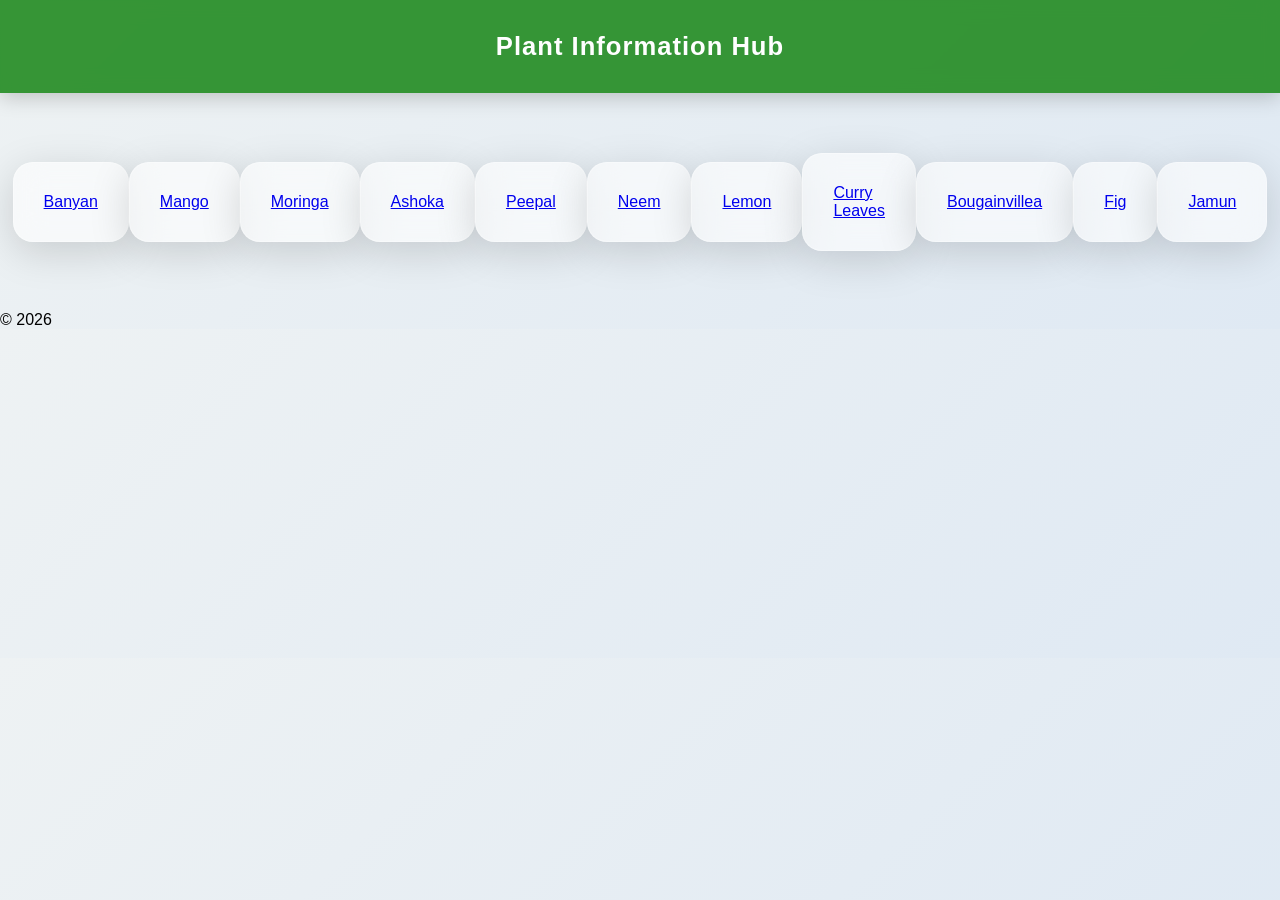
<file: index.html>
<!DOCTYPE html>
<html lang="en">
<head>
  <meta charset="UTF-8">
  <meta name="viewport" content="width=device-width, initial-scale=1.0">
  <title>Plant Information Hub</title>
  <link rel="stylesheet" href="styles.css">
</head>
<body>
<header>
  <h1>Plant Information Hub</h1>
</header>
<div class="container">
  <a href="banyan.html" class="card">Banyan</a>
  <a href="mango.html" class="card">Mango</a>
  <a href="moringa.html" class="card">Moringa</a>
  <a href="ashoka.html" class="card">Ashoka</a>
  <a href="peepal.html" class="card">Peepal</a>
  <a href="neem.html" class="card">Neem</a>
  <a href="lemon.html" class="card">Lemon</a>
  <a href="curry.html" class="card">Curry Leaves</a>
  <a href="bougainvillea.html" class="card">Bougainvillea</a>
  <a href="fig.html" class="card">Fig</a>
  <a href="jamun.html" class="card">Jamun</a>
</div>
<footer>© 2026</footer>
</body>
</html>
</file>
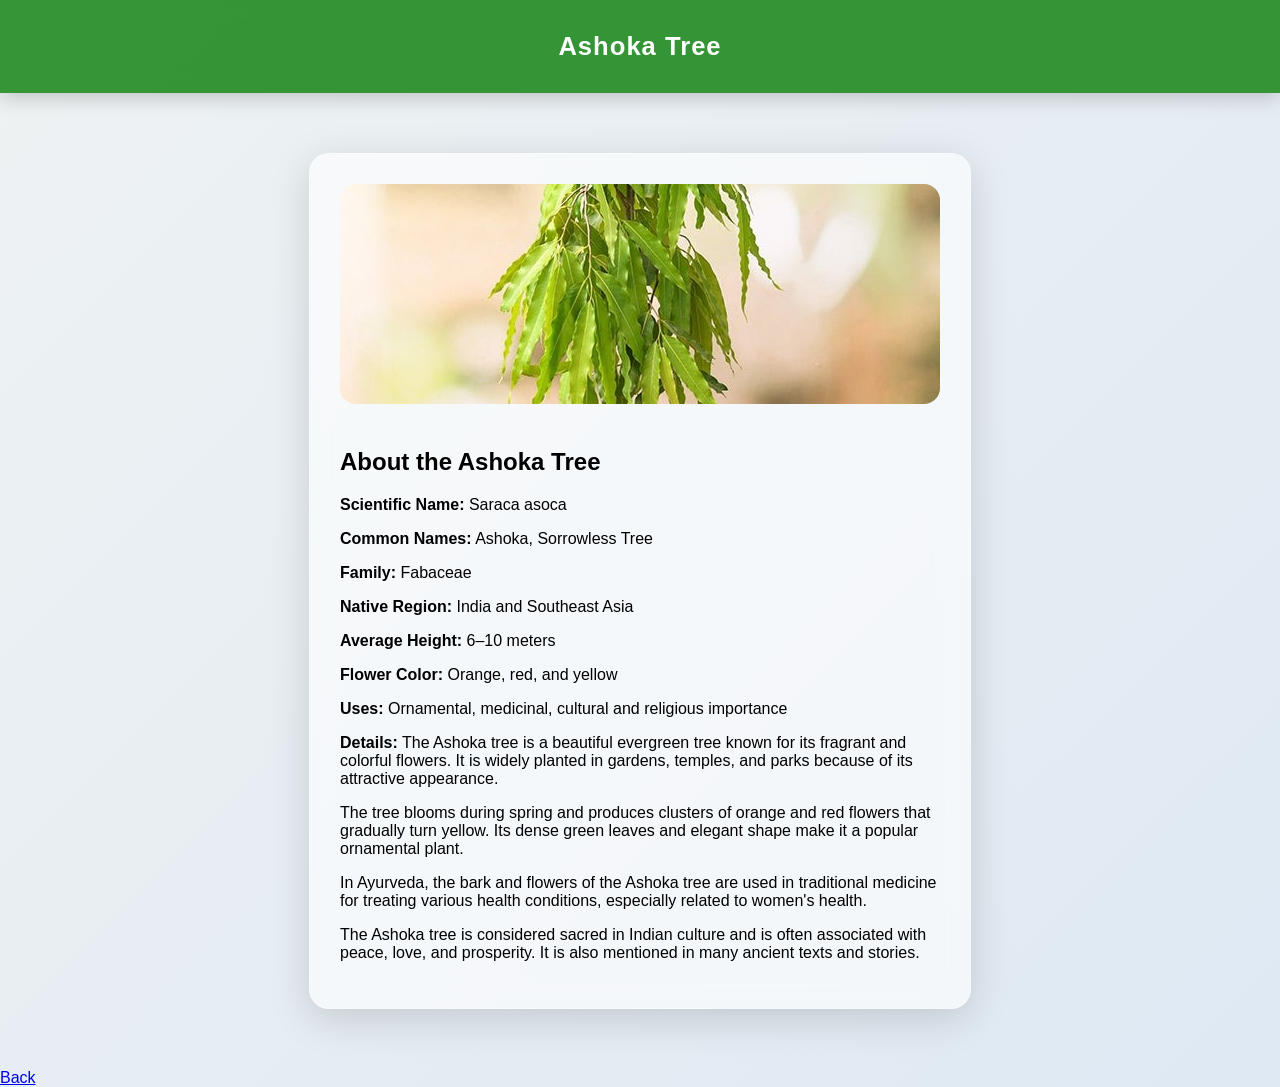
<file: ashoka.html>
<!DOCTYPE html>
<html>
<head>
    <title>Ashoka Tree</title>
    <link rel="stylesheet" href="styles.css">
</head>

<body>

    <header>
        <h1>Ashoka Tree</h1>
    </header>

    <div class="container">

        <div class="card">

            <img src="images/ashoka.jpg" alt="Ashoka Tree">

            <h2>About the Ashoka Tree</h2>

            <p><b>Scientific Name:</b> Saraca asoca</p>

            <p><b>Common Names:</b> Ashoka, Sorrowless Tree</p>

            <p><b>Family:</b> Fabaceae</p>

            <p><b>Native Region:</b> India and Southeast Asia</p>

            <p><b>Average Height:</b> 6–10 meters</p>

            <p><b>Flower Color:</b> Orange, red, and yellow</p>

            <p><b>Uses:</b> Ornamental, medicinal, cultural and religious importance</p>

            <p>
                <b>Details:</b>
                The Ashoka tree is a beautiful evergreen tree known for its fragrant 
                and colorful flowers. It is widely planted in gardens, temples, and 
                parks because of its attractive appearance.
            </p>

            <p>
                The tree blooms during spring and produces clusters of orange and red 
                flowers that gradually turn yellow. Its dense green leaves and elegant 
                shape make it a popular ornamental plant.
            </p>

            <p>
                In Ayurveda, the bark and flowers of the Ashoka tree are used in 
                traditional medicine for treating various health conditions, especially 
                related to women's health.
            </p>

            <p>
                The Ashoka tree is considered sacred in Indian culture and is often 
                associated with peace, love, and prosperity. It is also mentioned in 
                many ancient texts and stories.
            </p>

        </div>

    </div>

    <footer>
        <a href="index.html">Back</a>
    </footer>

</body>
</html>
</file>
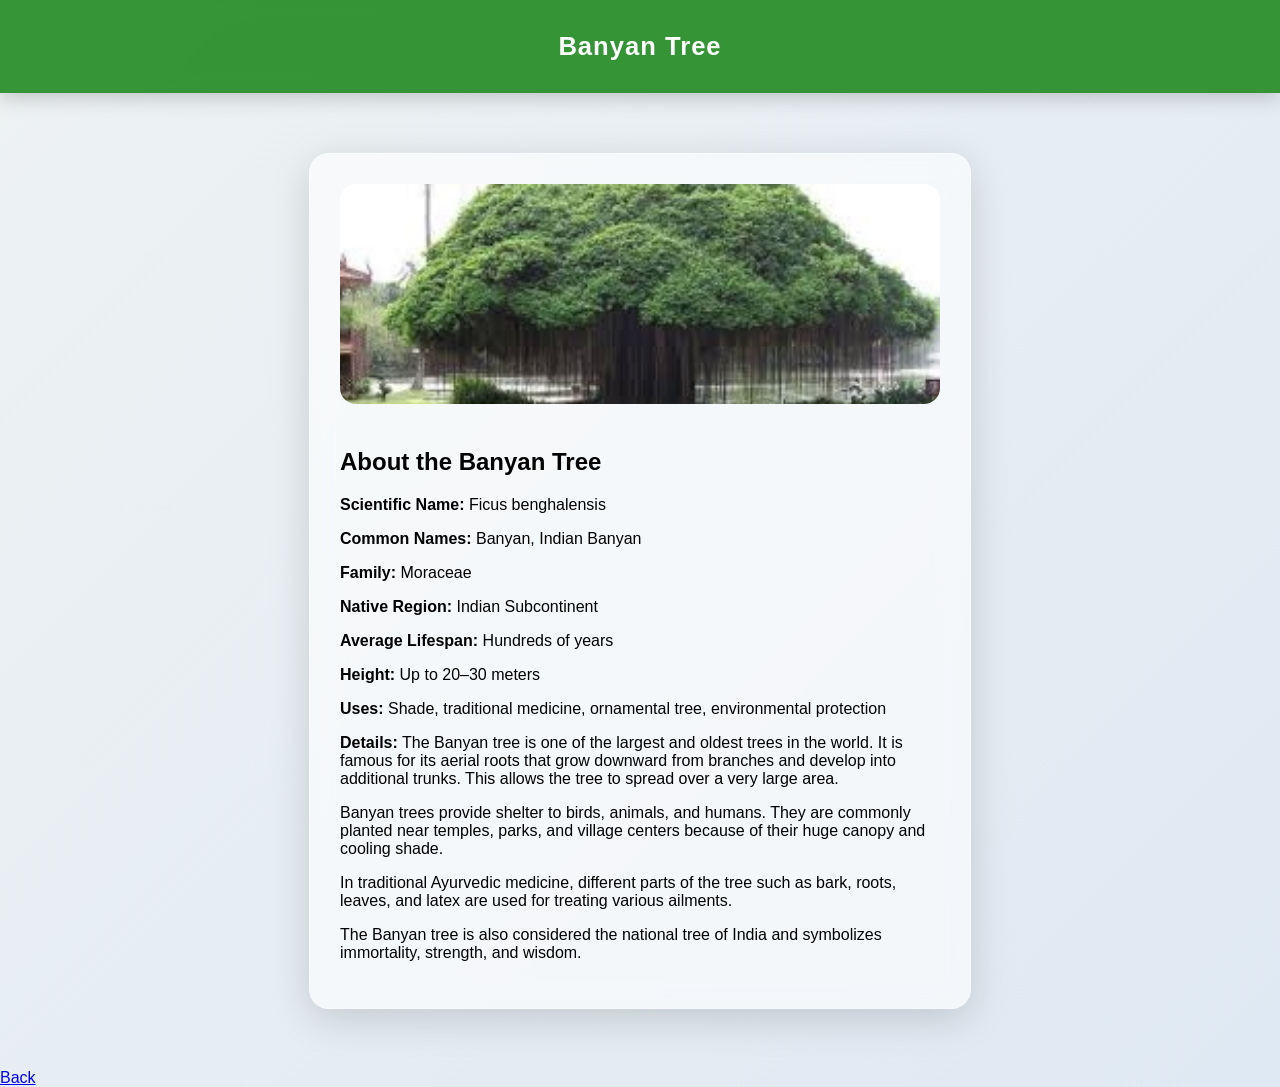
<file: banyan.html>
<!DOCTYPE html>
<html>
<head>
    <title>Banyan Tree</title>
    <link rel="stylesheet" href="styles.css">
</head>

<body>

    <header>
        <h1>Banyan Tree</h1>
    </header>

    <div class="container">

        <div class="card">

            <img src="images/banyan.jpg" alt="Banyan Tree">

            <h2>About the Banyan Tree</h2>

            <p><b>Scientific Name:</b> Ficus benghalensis</p>

            <p><b>Common Names:</b> Banyan, Indian Banyan</p>

            <p><b>Family:</b> Moraceae</p>

            <p><b>Native Region:</b> Indian Subcontinent</p>

            <p><b>Average Lifespan:</b> Hundreds of years</p>

            <p><b>Height:</b> Up to 20–30 meters</p>

            <p><b>Uses:</b> Shade, traditional medicine, ornamental tree, environmental protection</p>

            <p>
                <b>Details:</b> 
                The Banyan tree is one of the largest and oldest trees in the world. 
                It is famous for its aerial roots that grow downward from branches and 
                develop into additional trunks. This allows the tree to spread over a 
                very large area.
            </p>

            <p>
                Banyan trees provide shelter to birds, animals, and humans. 
                They are commonly planted near temples, parks, and village centers 
                because of their huge canopy and cooling shade.
            </p>

            <p>
                In traditional Ayurvedic medicine, different parts of the tree such as 
                bark, roots, leaves, and latex are used for treating various ailments.
            </p>

            <p>
                The Banyan tree is also considered the national tree of India and 
                symbolizes immortality, strength, and wisdom.
            </p>

        </div>

    </div>

    <footer>
        <a href="index.html">Back</a>
    </footer>

</body>
</html>
</file>
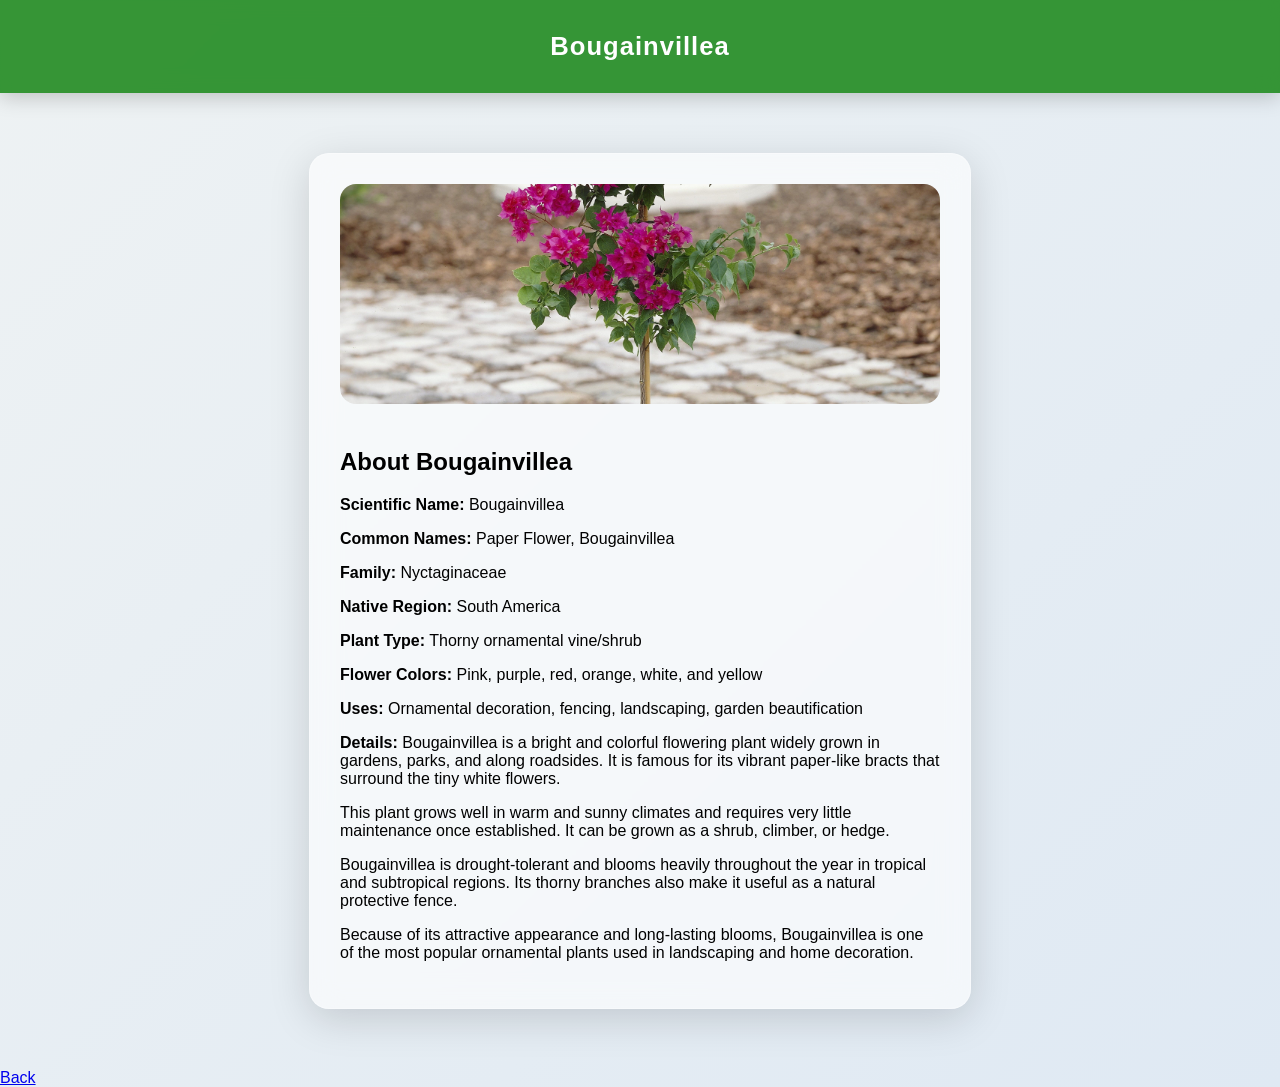
<file: bougainvillea.html>
<!DOCTYPE html>
<html>
<head>
    <title>Bougainvillea</title>
    <link rel="stylesheet" href="styles.css">
</head>

<body>

    <header>
        <h1>Bougainvillea</h1>
    </header>

    <div class="container">

        <div class="card">

            <img src="images/bougainvillea.jpg" alt="Bougainvillea Plant">

            <h2>About Bougainvillea</h2>

            <p><b>Scientific Name:</b> Bougainvillea</p>

            <p><b>Common Names:</b> Paper Flower, Bougainvillea</p>

            <p><b>Family:</b> Nyctaginaceae</p>

            <p><b>Native Region:</b> South America</p>

            <p><b>Plant Type:</b> Thorny ornamental vine/shrub</p>

            <p><b>Flower Colors:</b> Pink, purple, red, orange, white, and yellow</p>

            <p><b>Uses:</b> Ornamental decoration, fencing, landscaping, garden beautification</p>

            <p>
                <b>Details:</b>
                Bougainvillea is a bright and colorful flowering plant widely grown in 
                gardens, parks, and along roadsides. It is famous for its vibrant 
                paper-like bracts that surround the tiny white flowers.
            </p>

            <p>
                This plant grows well in warm and sunny climates and requires very 
                little maintenance once established. It can be grown as a shrub, 
                climber, or hedge.
            </p>

            <p>
                Bougainvillea is drought-tolerant and blooms heavily throughout the 
                year in tropical and subtropical regions. Its thorny branches also 
                make it useful as a natural protective fence.
            </p>

            <p>
                Because of its attractive appearance and long-lasting blooms, 
                Bougainvillea is one of the most popular ornamental plants used in 
                landscaping and home decoration.
            </p>

        </div>

    </div>

    <footer>
        <a href="index.html">Back</a>
    </footer>

</body>
</html>
</file>
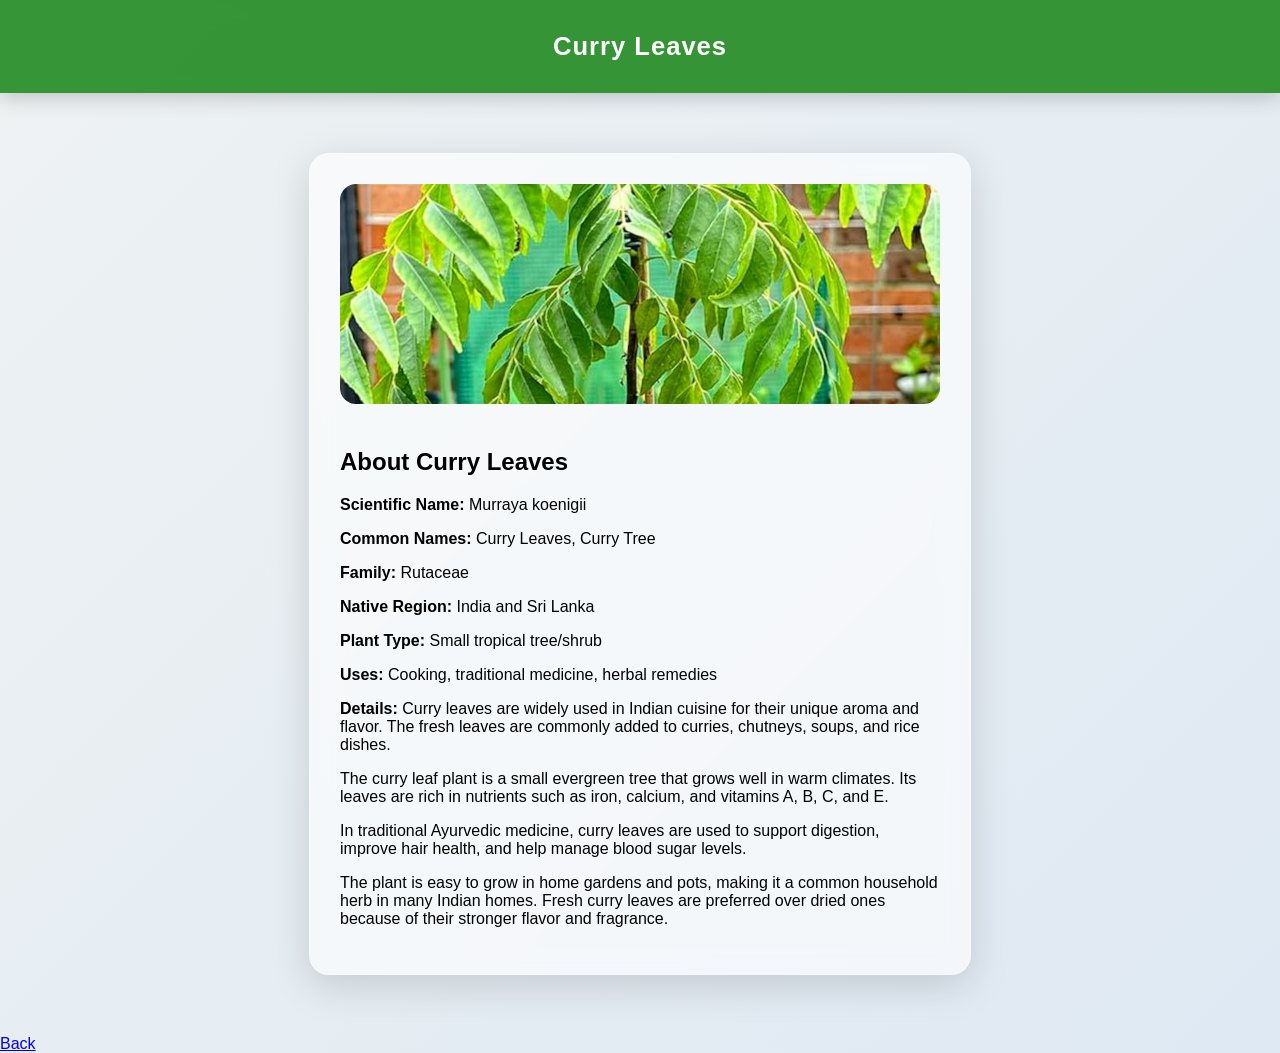
<file: curry.html>
<!DOCTYPE html>
<html>
<head>
    <title>Curry Leaves</title>
    <link rel="stylesheet" href="styles.css">
</head>

<body>

    <header>
        <h1>Curry Leaves</h1>
    </header>

    <div class="container">

        <div class="card">

            <img src="images/curry.jpg" alt="Curry Leaves Plant">

            <h2>About Curry Leaves</h2>

            <p><b>Scientific Name:</b> Murraya koenigii</p>

            <p><b>Common Names:</b> Curry Leaves, Curry Tree</p>

            <p><b>Family:</b> Rutaceae</p>

            <p><b>Native Region:</b> India and Sri Lanka</p>

            <p><b>Plant Type:</b> Small tropical tree/shrub</p>

            <p><b>Uses:</b> Cooking, traditional medicine, herbal remedies</p>

            <p>
                <b>Details:</b>
                Curry leaves are widely used in Indian cuisine for their unique aroma 
                and flavor. The fresh leaves are commonly added to curries, chutneys, 
                soups, and rice dishes.
            </p>

            <p>
                The curry leaf plant is a small evergreen tree that grows well in warm 
                climates. Its leaves are rich in nutrients such as iron, calcium, and 
                vitamins A, B, C, and E.
            </p>

            <p>
                In traditional Ayurvedic medicine, curry leaves are used to support 
                digestion, improve hair health, and help manage blood sugar levels.
            </p>

            <p>
                The plant is easy to grow in home gardens and pots, making it a common 
                household herb in many Indian homes. Fresh curry leaves are preferred 
                over dried ones because of their stronger flavor and fragrance.
            </p>

        </div>

    </div>

    <footer>
        <a href="index.html">Back</a>
    </footer>

</body>
</html>
</file>
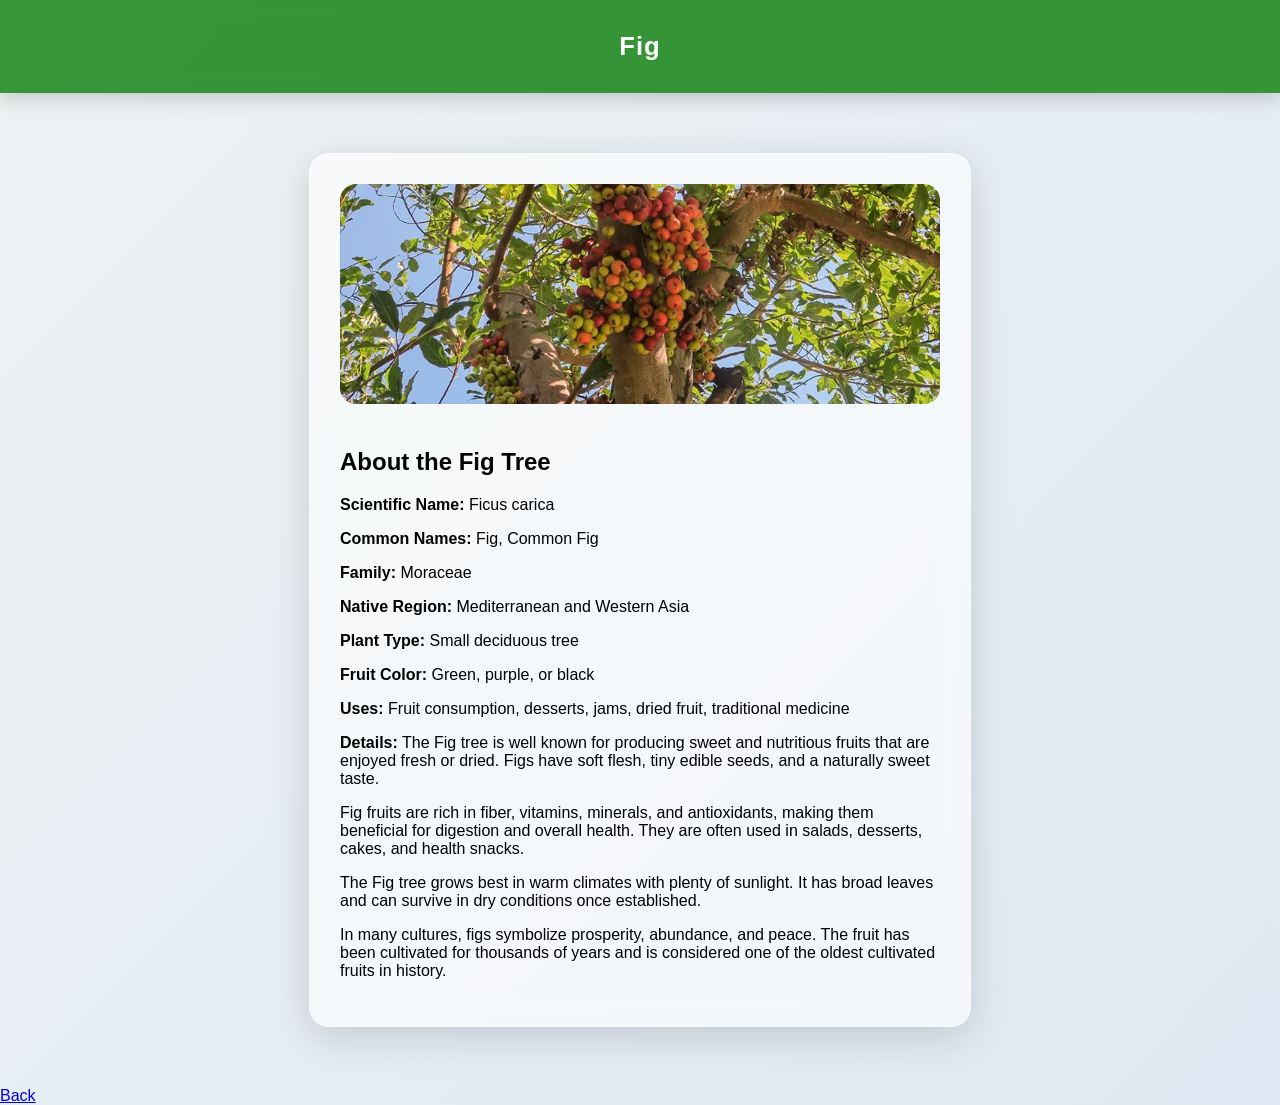
<file: fig.html>
<!DOCTYPE html>
<html>
<head>
    <title>Fig</title>
    <link rel="stylesheet" href="styles.css">
</head>

<body>

    <header>
        <h1>Fig</h1>
    </header>

    <div class="container">

        <div class="card">

            <img src="images/fig.jpg" alt="Fig Fruit Tree">

            <h2>About the Fig Tree</h2>

            <p><b>Scientific Name:</b> Ficus carica</p>

            <p><b>Common Names:</b> Fig, Common Fig</p>

            <p><b>Family:</b> Moraceae</p>

            <p><b>Native Region:</b> Mediterranean and Western Asia</p>

            <p><b>Plant Type:</b> Small deciduous tree</p>

            <p><b>Fruit Color:</b> Green, purple, or black</p>

            <p><b>Uses:</b> Fruit consumption, desserts, jams, dried fruit, traditional medicine</p>

            <p>
                <b>Details:</b>
                The Fig tree is well known for producing sweet and nutritious fruits 
                that are enjoyed fresh or dried. Figs have soft flesh, tiny edible 
                seeds, and a naturally sweet taste.
            </p>

            <p>
                Fig fruits are rich in fiber, vitamins, minerals, and antioxidants, 
                making them beneficial for digestion and overall health. They are often 
                used in salads, desserts, cakes, and health snacks.
            </p>

            <p>
                The Fig tree grows best in warm climates with plenty of sunlight. It 
                has broad leaves and can survive in dry conditions once established.
            </p>

            <p>
                In many cultures, figs symbolize prosperity, abundance, and peace. 
                The fruit has been cultivated for thousands of years and is considered 
                one of the oldest cultivated fruits in history.
            </p>

        </div>

    </div>

    <footer>
        <a href="index.html">Back</a>
    </footer>

</body>
</html>
</file>
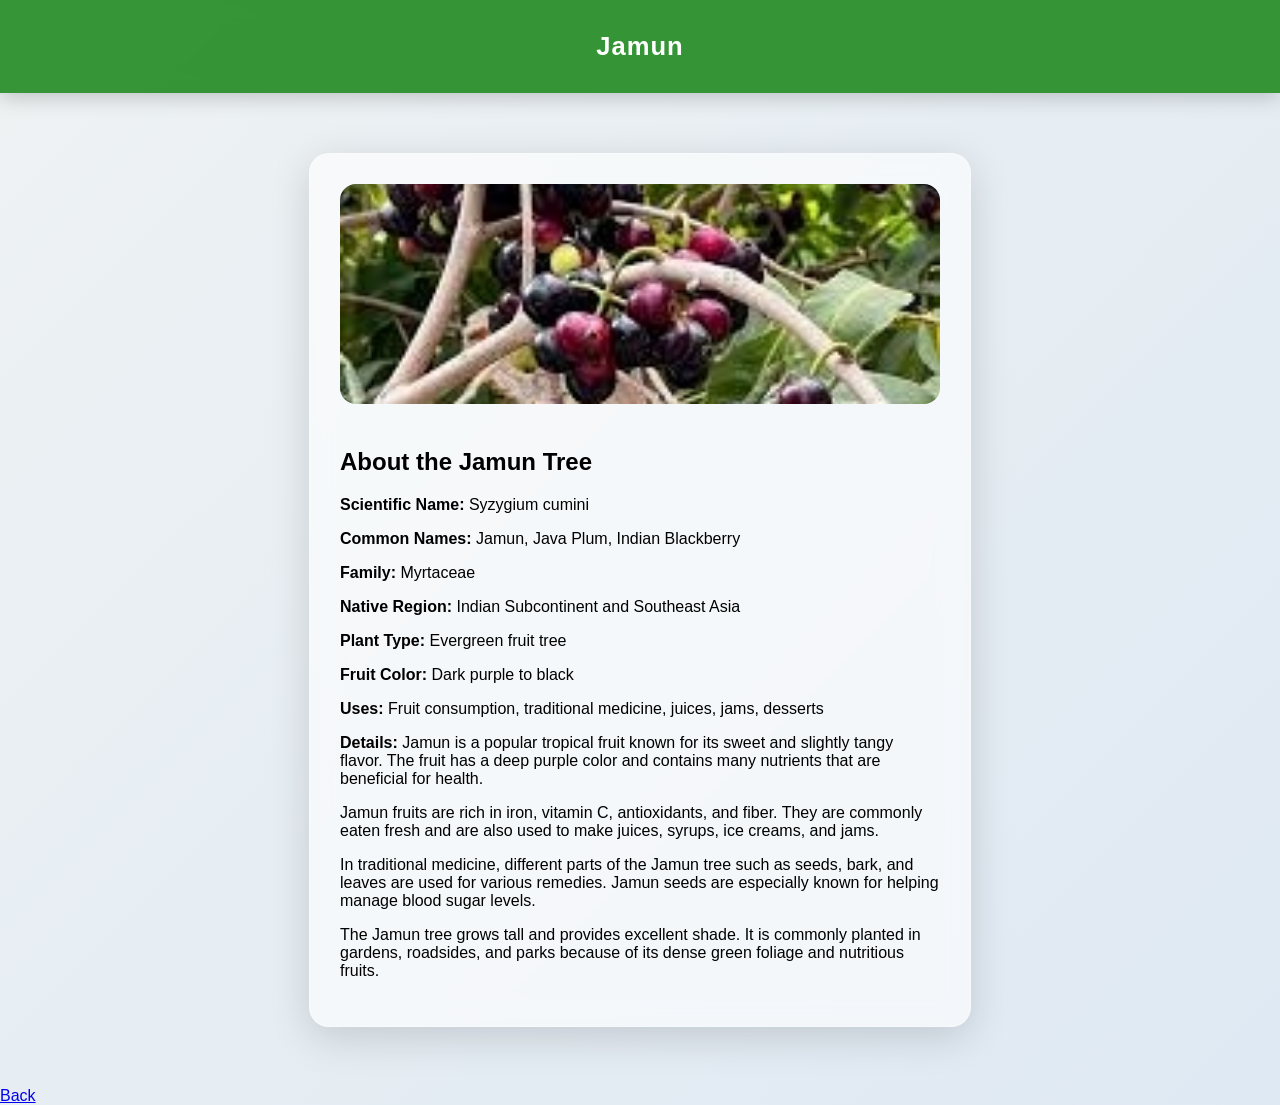
<file: jamun.html>
<!DOCTYPE html>
<html>
<head>
    <title>Jamun</title>
    <link rel="stylesheet" href="styles.css">
</head>

<body>

    <header>
        <h1>Jamun</h1>
    </header>

    <div class="container">

        <div class="card">

            <img src="images/jamun.jpg" alt="Jamun Tree">

            <h2>About the Jamun Tree</h2>

            <p><b>Scientific Name:</b> Syzygium cumini</p>

            <p><b>Common Names:</b> Jamun, Java Plum, Indian Blackberry</p>

            <p><b>Family:</b> Myrtaceae</p>

            <p><b>Native Region:</b> Indian Subcontinent and Southeast Asia</p>

            <p><b>Plant Type:</b> Evergreen fruit tree</p>

            <p><b>Fruit Color:</b> Dark purple to black</p>

            <p><b>Uses:</b> Fruit consumption, traditional medicine, juices, jams, desserts</p>

            <p>
                <b>Details:</b>
                Jamun is a popular tropical fruit known for its sweet and slightly 
                tangy flavor. The fruit has a deep purple color and contains many 
                nutrients that are beneficial for health.
            </p>

            <p>
                Jamun fruits are rich in iron, vitamin C, antioxidants, and fiber. 
                They are commonly eaten fresh and are also used to make juices, 
                syrups, ice creams, and jams.
            </p>

            <p>
                In traditional medicine, different parts of the Jamun tree such as 
                seeds, bark, and leaves are used for various remedies. Jamun seeds 
                are especially known for helping manage blood sugar levels.
            </p>

            <p>
                The Jamun tree grows tall and provides excellent shade. It is commonly 
                planted in gardens, roadsides, and parks because of its dense green 
                foliage and nutritious fruits.
            </p>

        </div>

    </div>

    <footer>
        <a href="index.html">Back</a>
    </footer>

</body>
</html>
</file>
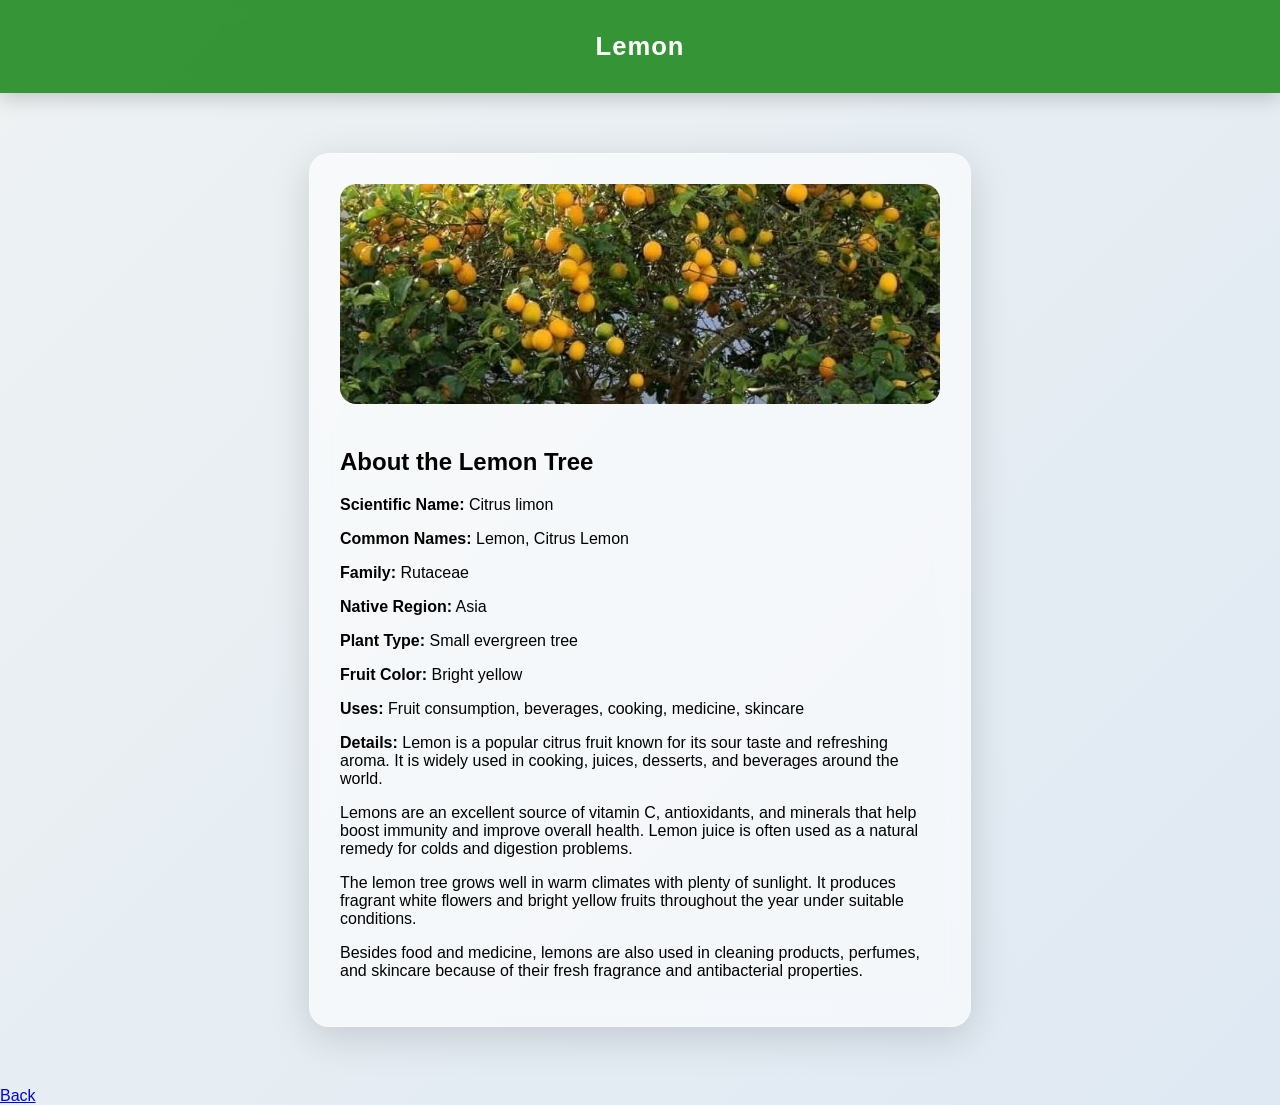
<file: lemon.html>
<!DOCTYPE html>
<html>
<head>
    <title>Lemon</title>
    <link rel="stylesheet" href="styles.css">
</head>

<body>

    <header>
        <h1>Lemon</h1>
    </header>

    <div class="container">

        <div class="card">

            <img src="images/lemon.jpg" alt="Lemon Tree">

            <h2>About the Lemon Tree</h2>

            <p><b>Scientific Name:</b> Citrus limon</p>

            <p><b>Common Names:</b> Lemon, Citrus Lemon</p>

            <p><b>Family:</b> Rutaceae</p>

            <p><b>Native Region:</b> Asia</p>

            <p><b>Plant Type:</b> Small evergreen tree</p>

            <p><b>Fruit Color:</b> Bright yellow</p>

            <p><b>Uses:</b> Fruit consumption, beverages, cooking, medicine, skincare</p>

            <p>
                <b>Details:</b>
                Lemon is a popular citrus fruit known for its sour taste and refreshing 
                aroma. It is widely used in cooking, juices, desserts, and beverages 
                around the world.
            </p>

            <p>
                Lemons are an excellent source of vitamin C, antioxidants, and minerals 
                that help boost immunity and improve overall health. Lemon juice is 
                often used as a natural remedy for colds and digestion problems.
            </p>

            <p>
                The lemon tree grows well in warm climates with plenty of sunlight. 
                It produces fragrant white flowers and bright yellow fruits throughout 
                the year under suitable conditions.
            </p>

            <p>
                Besides food and medicine, lemons are also used in cleaning products, 
                perfumes, and skincare because of their fresh fragrance and antibacterial 
                properties.
            </p>

        </div>

    </div>

    <footer>
        <a href="index.html">Back</a>
    </footer>

</body>
</html>
</file>
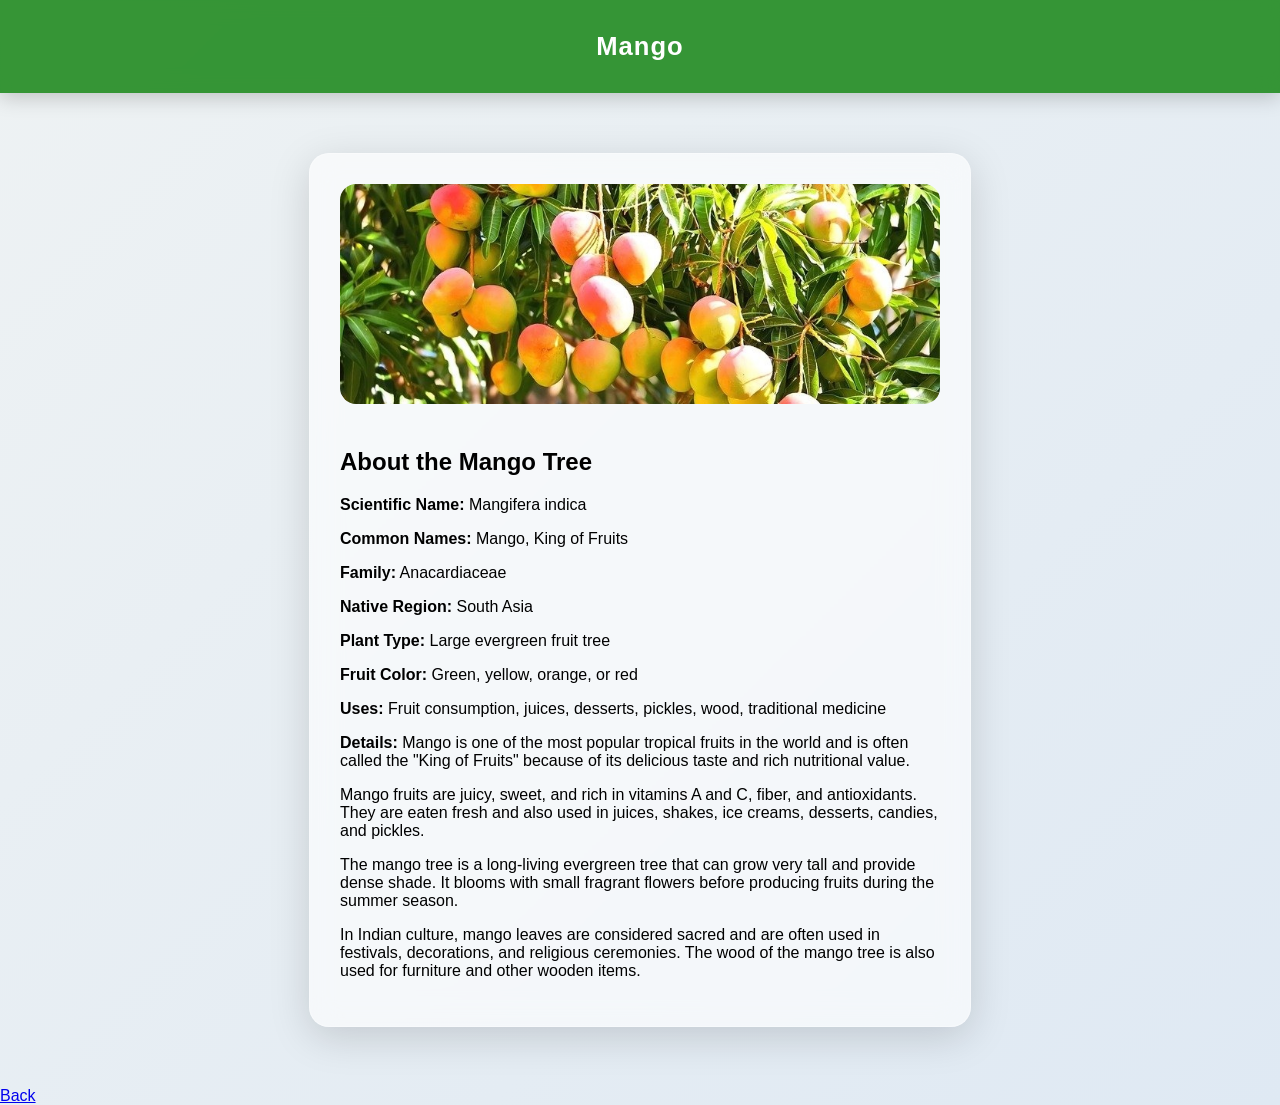
<file: mango.html>
<!DOCTYPE html>
<html>
<head>
    <title>Mango</title>
    <link rel="stylesheet" href="styles.css">
</head>

<body>

    <header>
        <h1>Mango</h1>
    </header>

    <div class="container">

        <div class="card">

            <img src="images/mango.jpg" alt="Mango Tree">

            <h2>About the Mango Tree</h2>

            <p><b>Scientific Name:</b> Mangifera indica</p>

            <p><b>Common Names:</b> Mango, King of Fruits</p>

            <p><b>Family:</b> Anacardiaceae</p>

            <p><b>Native Region:</b> South Asia</p>

            <p><b>Plant Type:</b> Large evergreen fruit tree</p>

            <p><b>Fruit Color:</b> Green, yellow, orange, or red</p>

            <p><b>Uses:</b> Fruit consumption, juices, desserts, pickles, wood, traditional medicine</p>

            <p>
                <b>Details:</b>
                Mango is one of the most popular tropical fruits in the world and is 
                often called the "King of Fruits" because of its delicious taste and 
                rich nutritional value.
            </p>

            <p>
                Mango fruits are juicy, sweet, and rich in vitamins A and C, fiber, 
                and antioxidants. They are eaten fresh and also used in juices, shakes, 
                ice creams, desserts, candies, and pickles.
            </p>

            <p>
                The mango tree is a long-living evergreen tree that can grow very tall 
                and provide dense shade. It blooms with small fragrant flowers before 
                producing fruits during the summer season.
            </p>

            <p>
                In Indian culture, mango leaves are considered sacred and are often 
                used in festivals, decorations, and religious ceremonies. The wood of 
                the mango tree is also used for furniture and other wooden items.
            </p>

        </div>

    </div>

    <footer>
        <a href="index.html">Back</a>
    </footer>

</body>
</html>
</file>
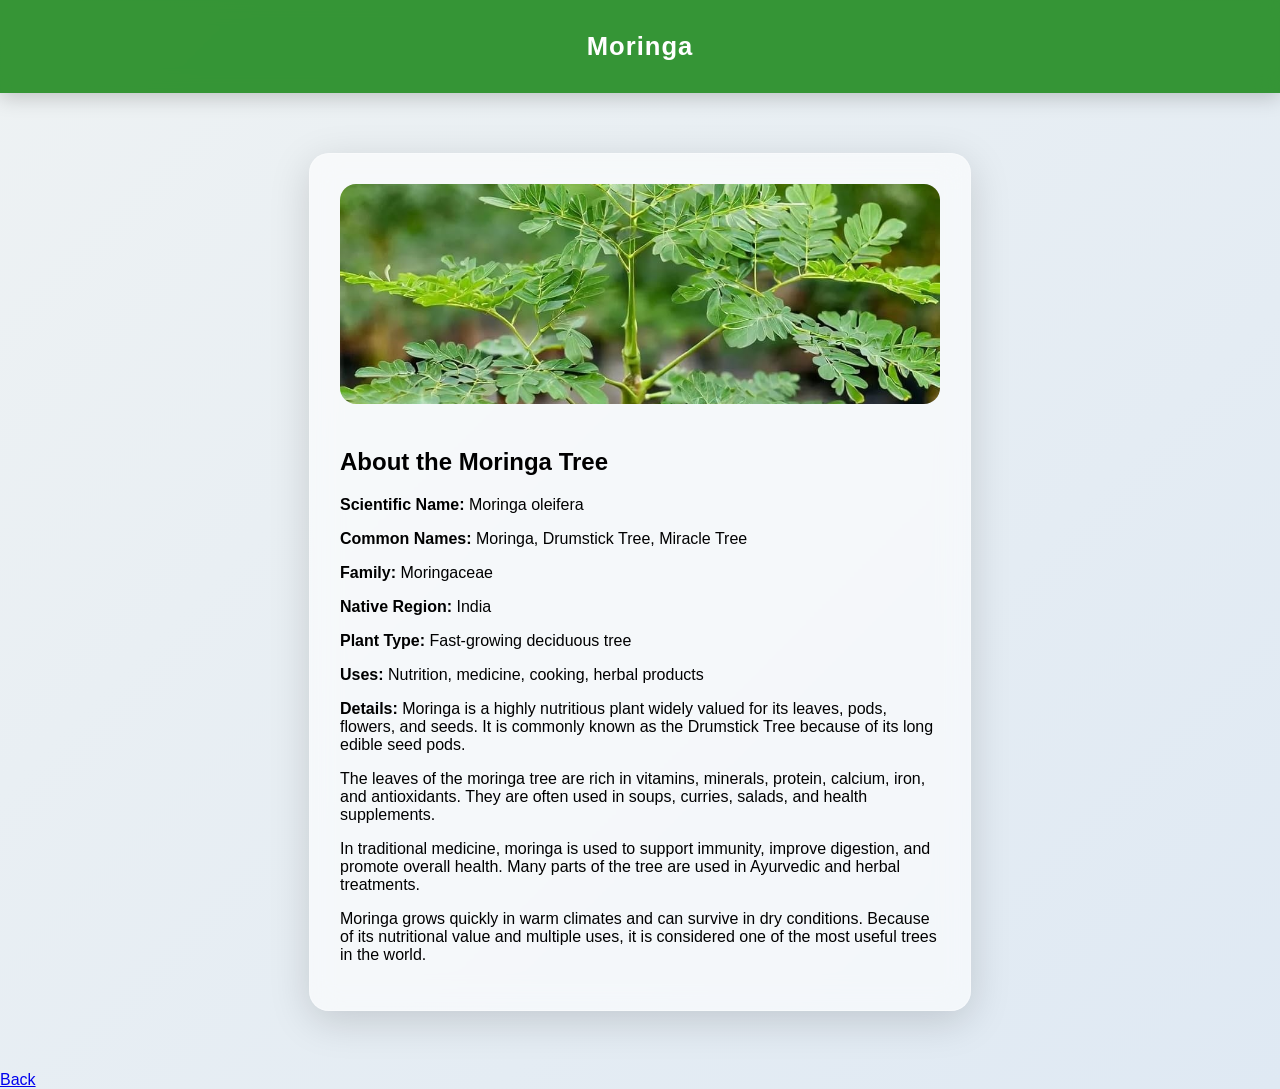
<file: moringa.html>
<!DOCTYPE html>
<html>
<head>
    <title>Moringa</title>
    <link rel="stylesheet" href="styles.css">
</head>

<body>

    <header>
        <h1>Moringa</h1>
    </header>

    <div class="container">

        <div class="card">

            <img src="images/moringa.jpg" alt="Moringa Tree">

            <h2>About the Moringa Tree</h2>

            <p><b>Scientific Name:</b> Moringa oleifera</p>

            <p><b>Common Names:</b> Moringa, Drumstick Tree, Miracle Tree</p>

            <p><b>Family:</b> Moringaceae</p>

            <p><b>Native Region:</b> India</p>

            <p><b>Plant Type:</b> Fast-growing deciduous tree</p>

            <p><b>Uses:</b> Nutrition, medicine, cooking, herbal products</p>

            <p>
                <b>Details:</b>
                Moringa is a highly nutritious plant widely valued for its leaves, 
                pods, flowers, and seeds. It is commonly known as the Drumstick Tree 
                because of its long edible seed pods.
            </p>

            <p>
                The leaves of the moringa tree are rich in vitamins, minerals, protein, 
                calcium, iron, and antioxidants. They are often used in soups, curries, 
                salads, and health supplements.
            </p>

            <p>
                In traditional medicine, moringa is used to support immunity, improve 
                digestion, and promote overall health. Many parts of the tree are used 
                in Ayurvedic and herbal treatments.
            </p>

            <p>
                Moringa grows quickly in warm climates and can survive in dry conditions. 
                Because of its nutritional value and multiple uses, it is considered one 
                of the most useful trees in the world.
            </p>

        </div>

    </div>

    <footer>
        <a href="index.html">Back</a>
    </footer>

</body>
</html>
</file>
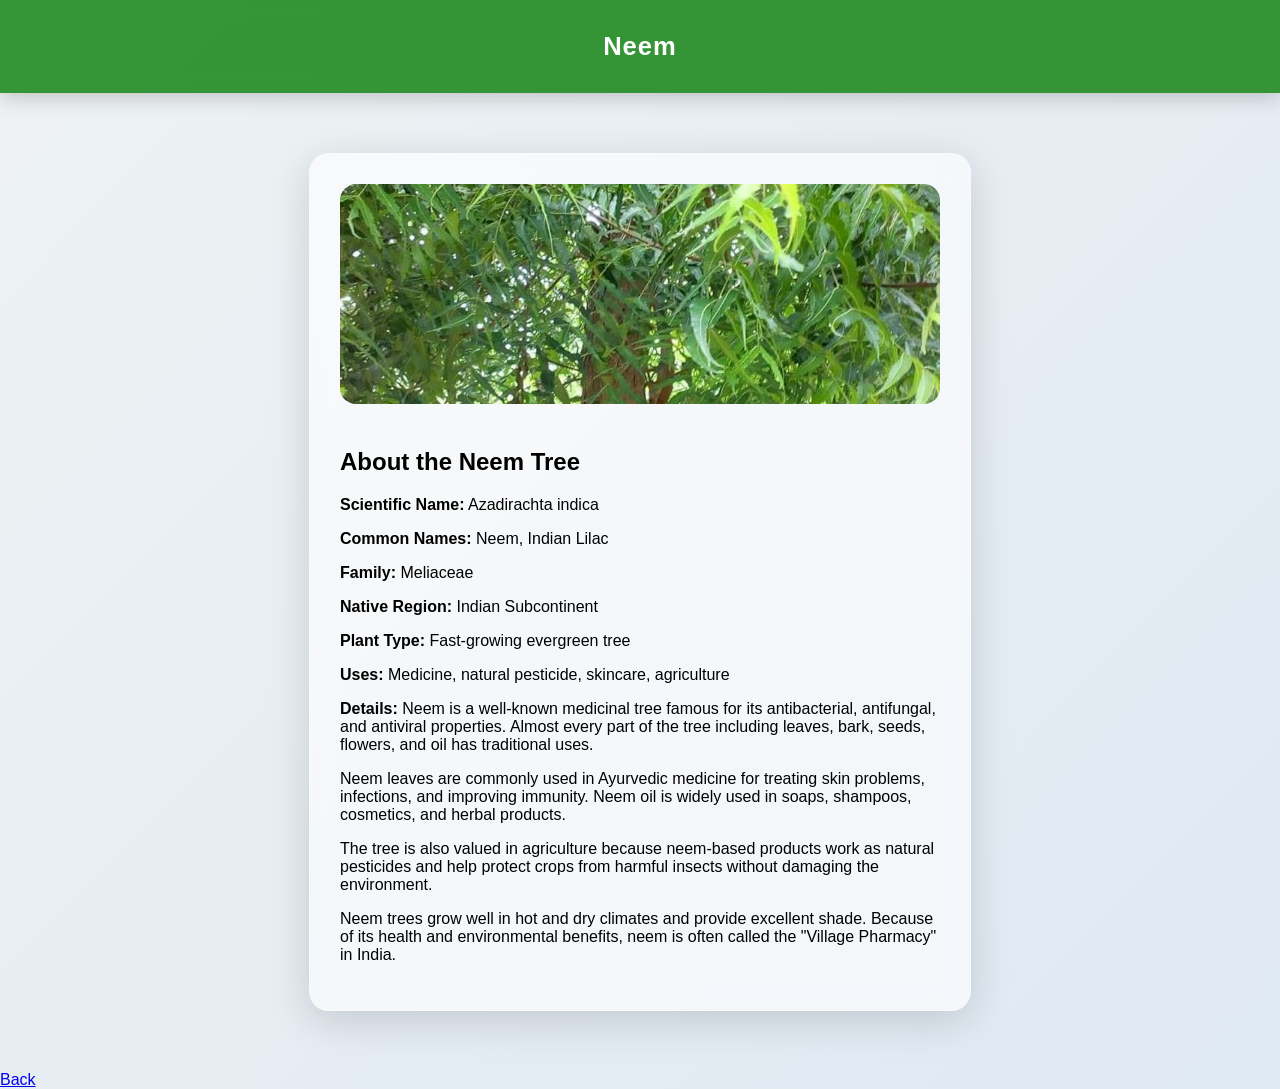
<file: neem.html>
<!DOCTYPE html>
<html>
<head>
    <title>Neem</title>
    <link rel="stylesheet" href="styles.css">
</head>

<body>

    <header>
        <h1>Neem</h1>
    </header>

    <div class="container">

        <div class="card">

            <img src="images/neem.jpg" alt="Neem Tree">

            <h2>About the Neem Tree</h2>

            <p><b>Scientific Name:</b> Azadirachta indica</p>

            <p><b>Common Names:</b> Neem, Indian Lilac</p>

            <p><b>Family:</b> Meliaceae</p>

            <p><b>Native Region:</b> Indian Subcontinent</p>

            <p><b>Plant Type:</b> Fast-growing evergreen tree</p>

            <p><b>Uses:</b> Medicine, natural pesticide, skincare, agriculture</p>

            <p>
                <b>Details:</b>
                Neem is a well-known medicinal tree famous for its antibacterial, 
                antifungal, and antiviral properties. Almost every part of the tree 
                including leaves, bark, seeds, flowers, and oil has traditional uses.
            </p>

            <p>
                Neem leaves are commonly used in Ayurvedic medicine for treating skin 
                problems, infections, and improving immunity. Neem oil is widely used 
                in soaps, shampoos, cosmetics, and herbal products.
            </p>

            <p>
                The tree is also valued in agriculture because neem-based products work 
                as natural pesticides and help protect crops from harmful insects without 
                damaging the environment.
            </p>

            <p>
                Neem trees grow well in hot and dry climates and provide excellent shade. 
                Because of its health and environmental benefits, neem is often called 
                the "Village Pharmacy" in India.
            </p>

        </div>

    </div>

    <footer>
        <a href="index.html">Back</a>
    </footer>

</body>
</html>
</file>
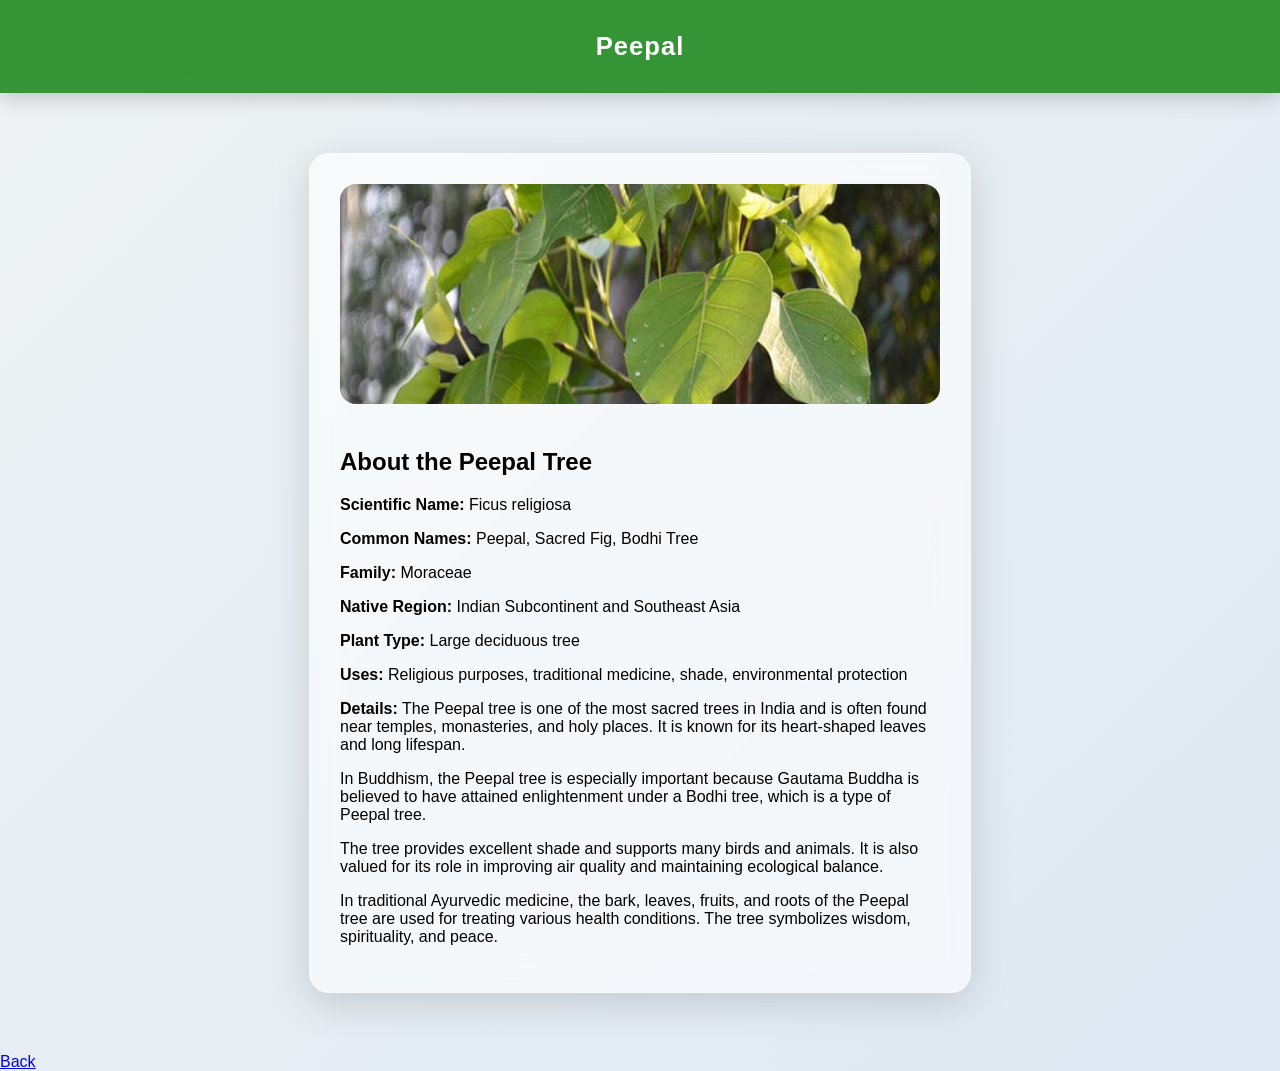
<file: peepal.html>
<!DOCTYPE html>
<html>
<head>
    <title>Peepal</title>
    <link rel="stylesheet" href="styles.css">
</head>

<body>

    <header>
        <h1>Peepal</h1>
    </header>

    <div class="container">

        <div class="card">

            <img src="images/peepal.jpg" alt="Peepal Tree">

            <h2>About the Peepal Tree</h2>

            <p><b>Scientific Name:</b> Ficus religiosa</p>

            <p><b>Common Names:</b> Peepal, Sacred Fig, Bodhi Tree</p>

            <p><b>Family:</b> Moraceae</p>

            <p><b>Native Region:</b> Indian Subcontinent and Southeast Asia</p>

            <p><b>Plant Type:</b> Large deciduous tree</p>

            <p><b>Uses:</b> Religious purposes, traditional medicine, shade, environmental protection</p>

            <p>
                <b>Details:</b>
                The Peepal tree is one of the most sacred trees in India and is often 
                found near temples, monasteries, and holy places. It is known for its 
                heart-shaped leaves and long lifespan.
            </p>

            <p>
                In Buddhism, the Peepal tree is especially important because Gautama 
                Buddha is believed to have attained enlightenment under a Bodhi tree, 
                which is a type of Peepal tree.
            </p>

            <p>
                The tree provides excellent shade and supports many birds and animals. 
                It is also valued for its role in improving air quality and maintaining 
                ecological balance.
            </p>

            <p>
                In traditional Ayurvedic medicine, the bark, leaves, fruits, and roots 
                of the Peepal tree are used for treating various health conditions. 
                The tree symbolizes wisdom, spirituality, and peace.
            </p>

        </div>

    </div>

    <footer>
        <a href="index.html">Back</a>
    </footer>

</body>
</html>
</file>
<file: styles.css>
body {
  font-family: 'Poppins', 'Segoe UI', sans-serif;
  margin: 0;
  background: linear-gradient(135deg, #eef2f3, #dfe9f3);
}

header {
  background: rgba(34, 139, 34, 0.9);
  backdrop-filter: blur(10px);
  color: #fff;
  text-align: center;
  padding: 2rem 1rem;
  letter-spacing: 1px;
  box-shadow: 0 4px 20px rgba(0,0,0,0.2);
}

header h1 {
  margin: 0;
  font-size: 2rem;
  font-weight: 600;
}

.container {
  display: flex;
  justify-content: center;
  align-items: center;
  padding: 60px 20px;
}

.card {
  width: 100%;
  max-width: 600px;
  background: rgba(255, 255, 255, 0.6);
  backdrop-filter: blur(15px);
  border-radius: 20px;
  padding: 30px;
  box-shadow: 0 10px 40px rgba(0,0,0,0.15);
  transition: all 0.4s ease;
  border: 1px solid rgba(255,255,255,0.3);
  animation: fadeIn 0.8s ease;
}

.card:hover {
  transform: translateY(-12px);
  box-shadow: 0 20px 50px rgba(0,0,0,0.25);
}

.card img {
  width: 100%;
  height: 280px;
  object-fit: cover;
  border-radius: 16px;
  margin-bottom: 20px;
  transition: transform 0.5s ease;
}

.card img:hover {
  transform: scale(1.07);
}


@media (max-width: 900px) {
  }

  .card img {
    height: 220px;
  }

  header h1 {
    font-size: 1.6rem;
  }
}

/* Mobile */
@media (max-width: 600px) {
  header {
    padding: 1.2rem;
  }

  header h1 {
    font-size: 1.3rem;
  }

  .container {
    padding: 25px 10px;
  }

  .card {
    padding: 18px;
    border-radius: 15px;
  }

  .card img {
    height: 180px;
  }

  .card p {
    font-size: 14px;
  }

  footer {
    font-size: 14px;
    padding: 12px;
  }
}

/* Small phones */
@media (max-width: 400px) {
  .card img {
    height: 150px;
  }

  .card p {
    font-size: 13px;
  }

  header h1 {
    font-size: 1.1rem;
  }
}
  to { opacity: 1; transform: translateY(0); }
}
</file>
